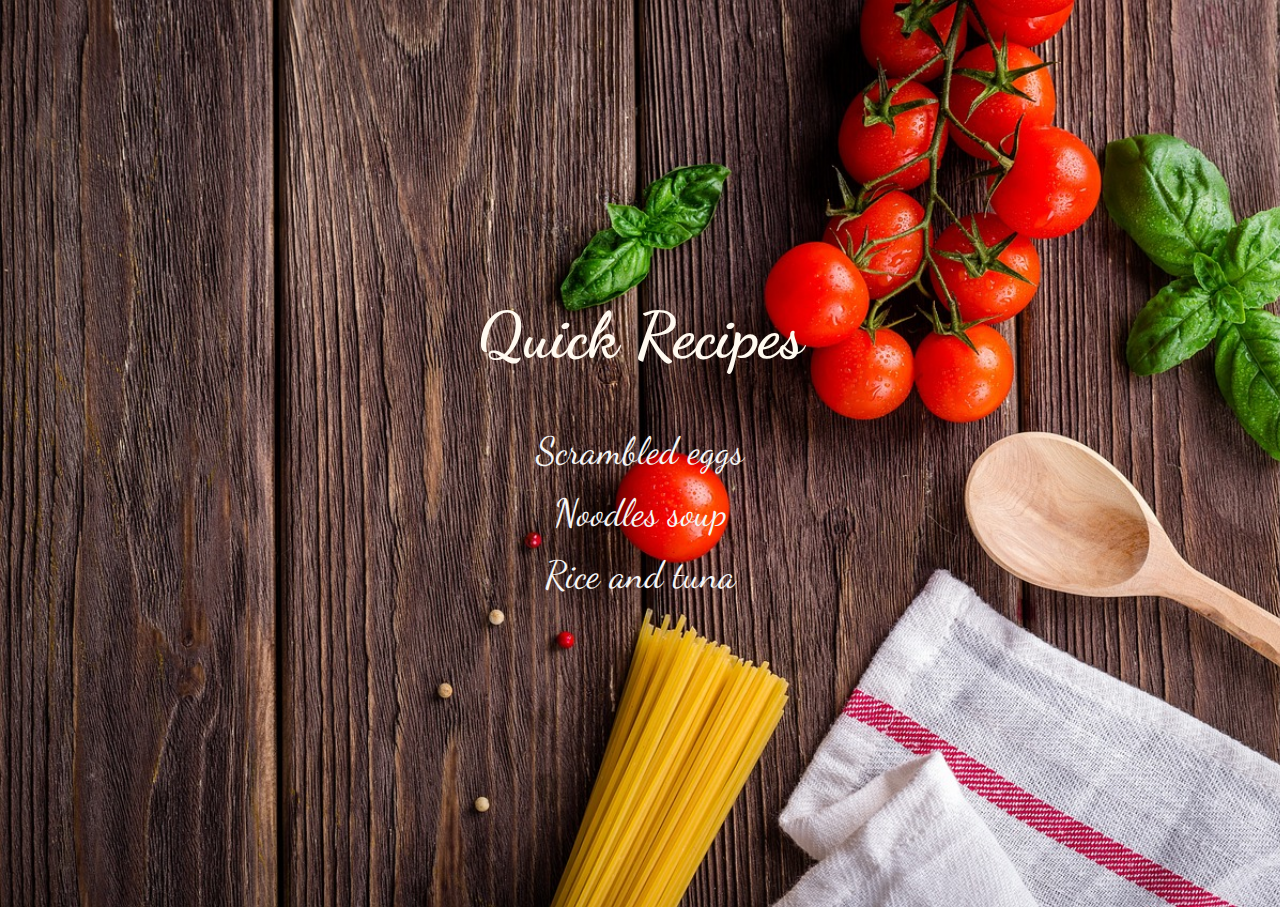
<file: index.html>
<!DOCTYPE html>
<html lang="en">

<head>
    <meta charset="UTF-8">
    <meta name="viewport" content="width=device-width, initial-scale=1.0">
    <title>Quick Recipes</title>
    <link rel="stylesheet" href="./styles/style.css">

</head>

<body>

 
        <h1>Quick Recipes</h1>
        <ul>
            <li><a href="./recipes_pages/eggs.html">Scrambled eggs</a></li>
            <li><a href="./recipes_pages/noodles.html">Noodles soup</a></li>
            <li><a href="./recipes_pages/rice.html">Rice and tuna</a></li>
        </ul>
    



</body>

</html>
</file>
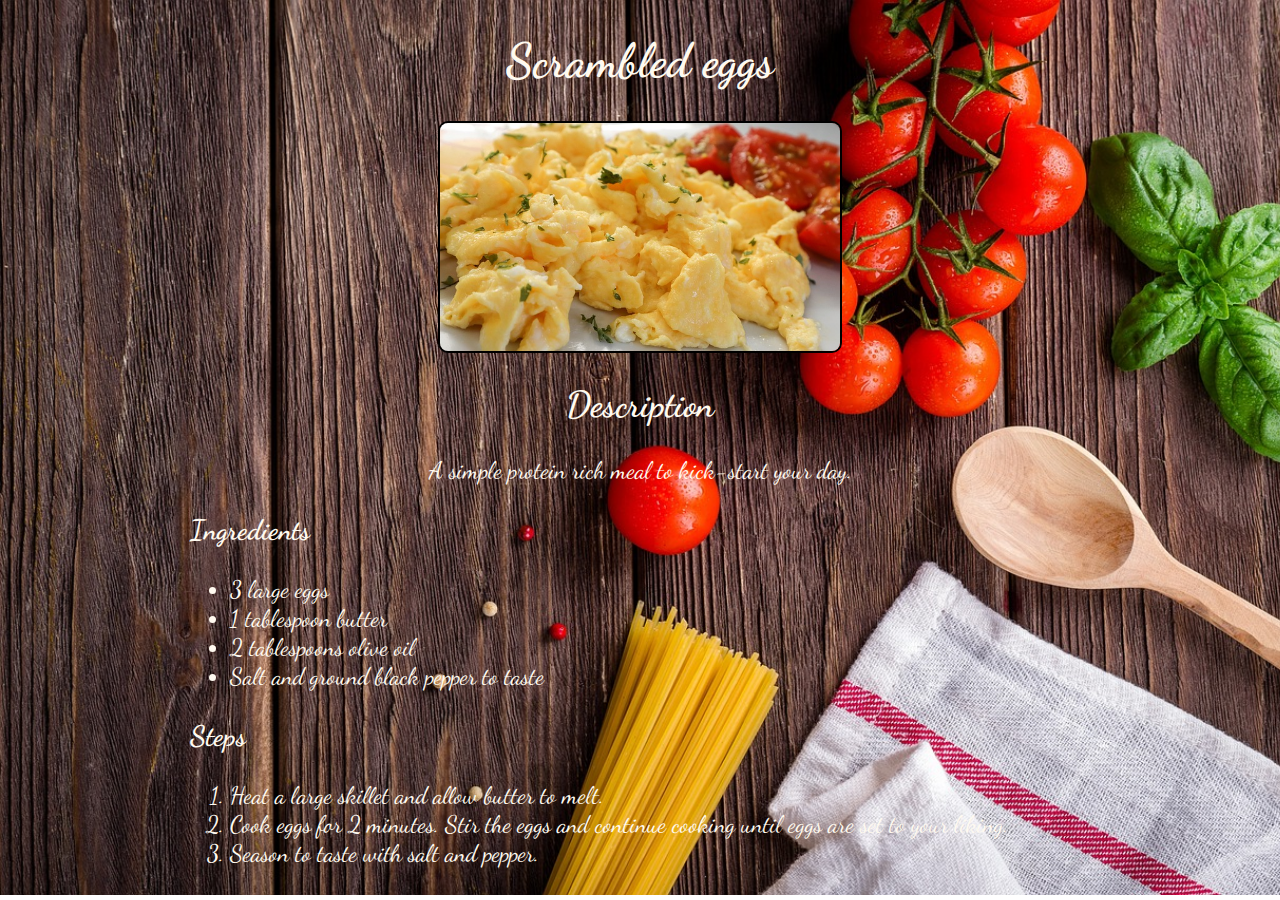
<file: recipes_pages/eggs.html>
<!DOCTYPE html>
<html lang="en">

<head>
    <meta charset="UTF-8">
    <meta name="viewport" content="width=device-width, initial-scale=1.0">
    <title>Scrambled eggs</title>
    <link rel="stylesheet" href="../styles/recipes-styles.css">

</head>

<body>

    <h1>Scrambled eggs</h1>
    <img src="../images/scrambled-eggs_640.jpg" alt="Srambled eggs image" width="400">

    <h2>Description</h2>
    <p>A simple protein rich meal to kick-start your day.</p>

    <div class="container">
        <h3>Ingredients</h3>
        <ul>
            <li>3 large eggs</li>
            <li>1 tablespoon butter</li>
            <li>2 tablespoons olive oil</li>
            <li>Salt and ground black pepper to taste</li>
        </ul>

        <h3>Steps</h3>
        <ol>
            <li>Heat a large skillet and allow butter to melt.</li>
            <li>Cook eggs for 2 minutes. Stir the eggs and continue cooking until eggs are set to your liking.</li>
            <li>Season to taste with salt and pepper.</li>
        </ol>
    </div>
</body>

</html>
</file>
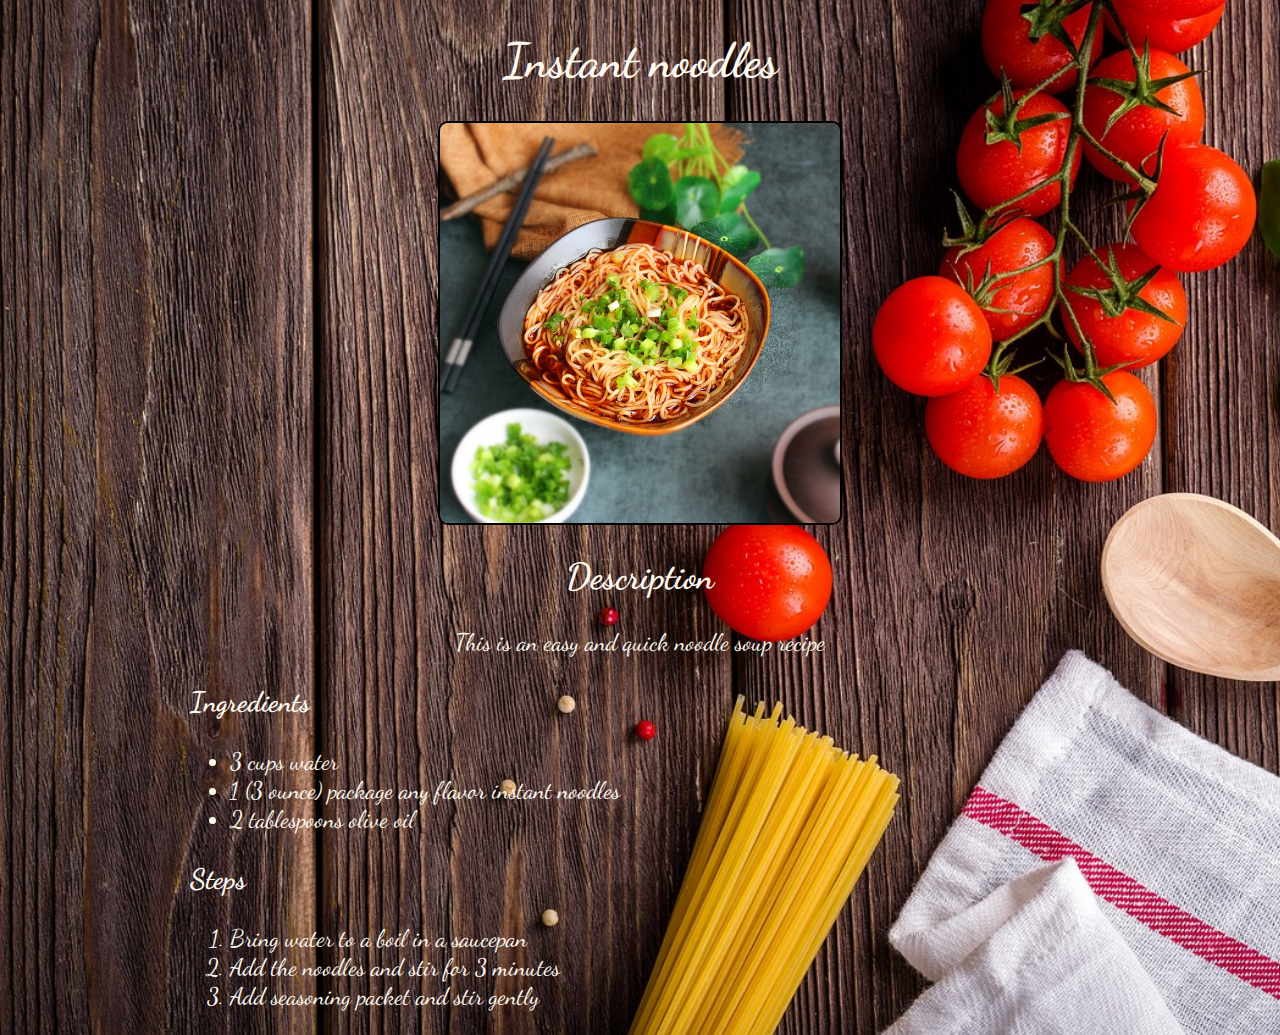
<file: recipes_pages/noodles.html>
<!DOCTYPE html>
<html lang="en">

<head>
    <meta charset="UTF-8">
    <meta name="viewport" content="width=device-width, initial-scale=1.0">
    <title>Instant noodles</title>
    <link rel="stylesheet" href="../styles/recipes-styles.css">
</head>

<body>

    <h1>Instant noodles</h1>
    <img src="../images/noodle_640.jpg" alt="noodles" width="400">

    <h2>Description</h2>
    <p>This is an easy and quick noodle soup recipe </p>

    <div class="container">
        <h3>Ingredients</h3>
        <ul>
            <li>3 cups water</li>
            <li>1 (3 ounce) package any flavor instant noodles</li>
            <li>2 tablespoons olive oil</li>
        </ul>

        <h3>Steps</h3>
        <ol>
            <li>Bring water to a boil in a saucepan</li>
            <li>Add the noodles and stir for 3 minutes</li>
            <li>Add seasoning packet and stir gently</li>
        </ol>
    </div>

</body>

</html>
</file>
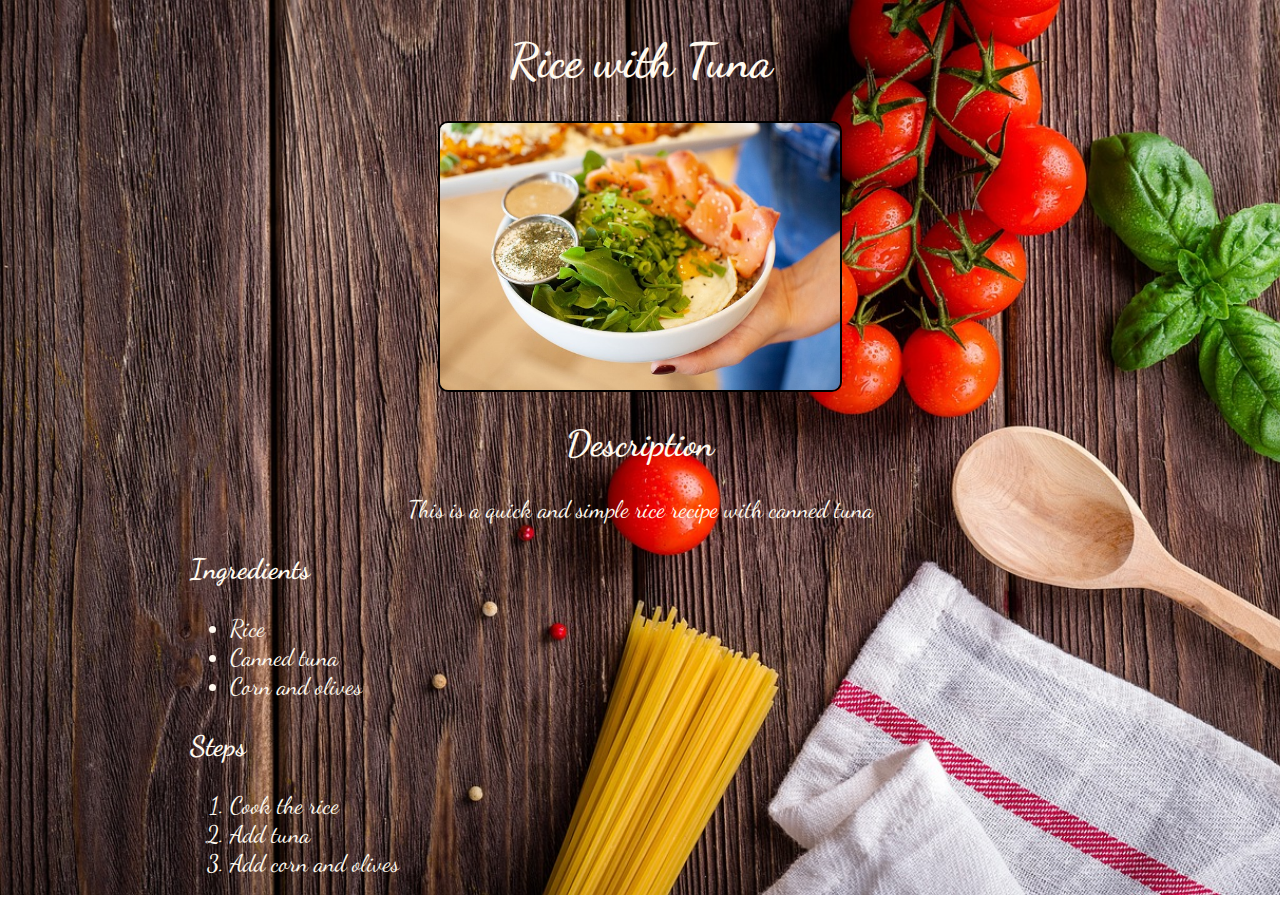
<file: recipes_pages/rice.html>
<!DOCTYPE html>
<html lang="en">

<head>
    <meta charset="UTF-8">
    <meta name="viewport" content="width=device-width, initial-scale=1.0">
    <title>Rice with tuna</title>
    <link rel="stylesheet" href="../styles/recipes-styles.css">
</head>

<body>

    <h1>Rice with Tuna</h1>
    <img src="../images/food_640.jpg" alt="rice with tuna" width="400">

    <h2>Description</h2>
    <p>This is a quick and simple rice recipe with canned tuna </p>

    <div class="container">
        <h3>Ingredients</h3>
        <ul>
            <li>Rice</li>
            <li>Canned tuna</li>
            <li>Corn and olives</li>
        </ul>

        <h3>Steps</h3>
        <ol>
            <li>Cook the rice</li>
            <li>Add tuna</li>
            <li>Add corn and olives</li>
        </ol>
    </div>
</body>

</html>
</file>
<file: styles/style.css>
@import url('https://fonts.googleapis.com/css2?family=Dancing+Script&display=swap');

/* 
* {
    border: 1px solid black;
}
 */

html {}

body {
    font-family: 'Dancing Script', cursive;
    text-align: center;

    background-image: url('../images/spaghetti_1280.jpg');
    background-size: cover;
    background-repeat: no-repeat;
    /* make the body take the whole height of the viewport */
    height: 99vh;

    /* to center */
    display: flex;
    flex-direction: column;
    align-items: center;
    justify-content: center;
   
}


h1 {
    color: floralwhite;
    font-size: 64px;
    margin-bottom: 0;
}

ul {
    list-style-type: none;
    padding: 0;

    font-size: 38px;
}

li {
    margin: 1rem;
}

a {
    text-decoration: none;
    color: whitesmoke;


}

a:hover {
    display: inline-block;
    text-shadow: 10px 10px 10px black;
    scale: 1.1;
}
</file>
<file: styles/recipes-styles.css>
@import url('https://fonts.googleapis.com/css2?family=Dancing+Script&display=swap');


/* * {
    border: 1px solid black;
}
 */
html {}

body {
    font-family: 'Dancing Script', cursive;
    font-size: x-large;
    color: floralwhite;

    background-image: url('../images/spaghetti_1280.jpg');
    background-size: cover;
    background-repeat: no-repeat;

    min-height: 95vh;
}



h1,
h2,
p {
    text-align: center;

}

img {

    display: block;
    max-width: 500px;

    margin: 0 auto;

    border: 2px solid black;
    border-radius: 10px;
}

.image {}


.container {
    max-width: 900px;
    margin: 0 auto;

}
</file>
